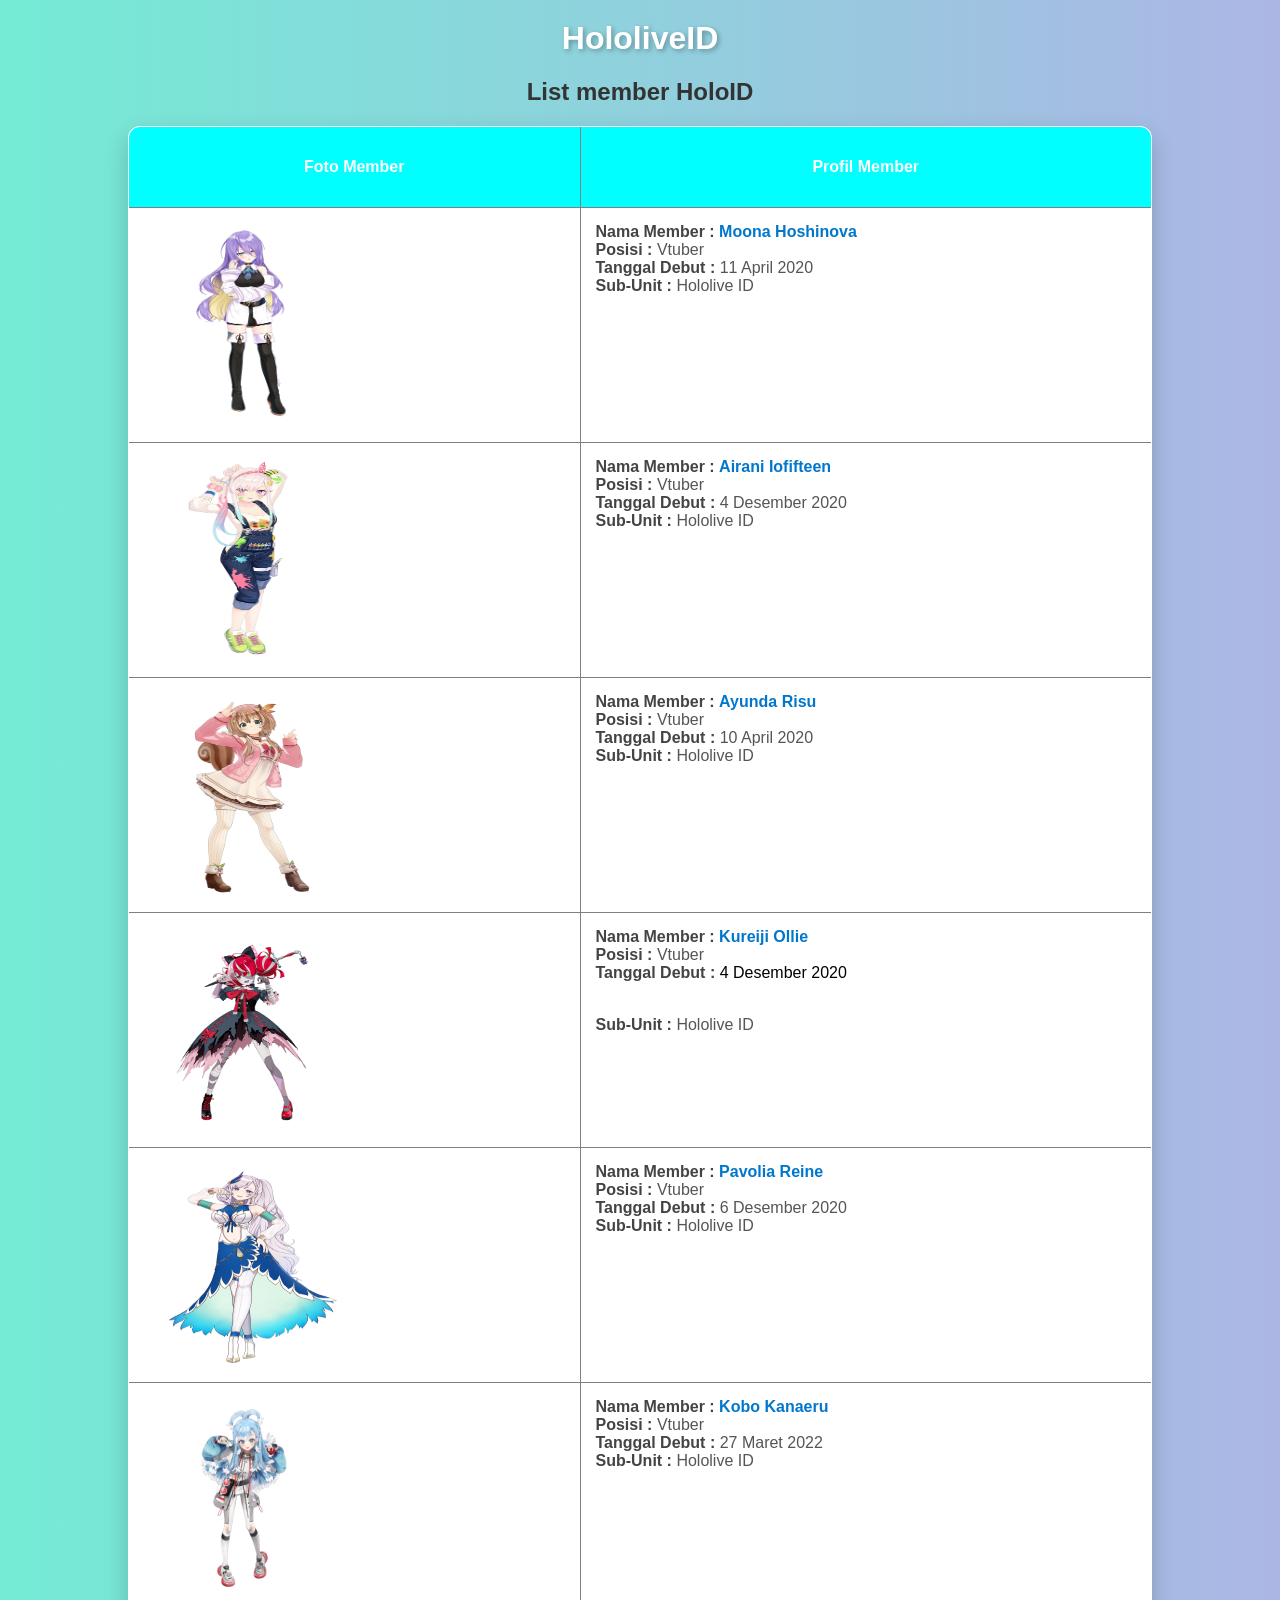
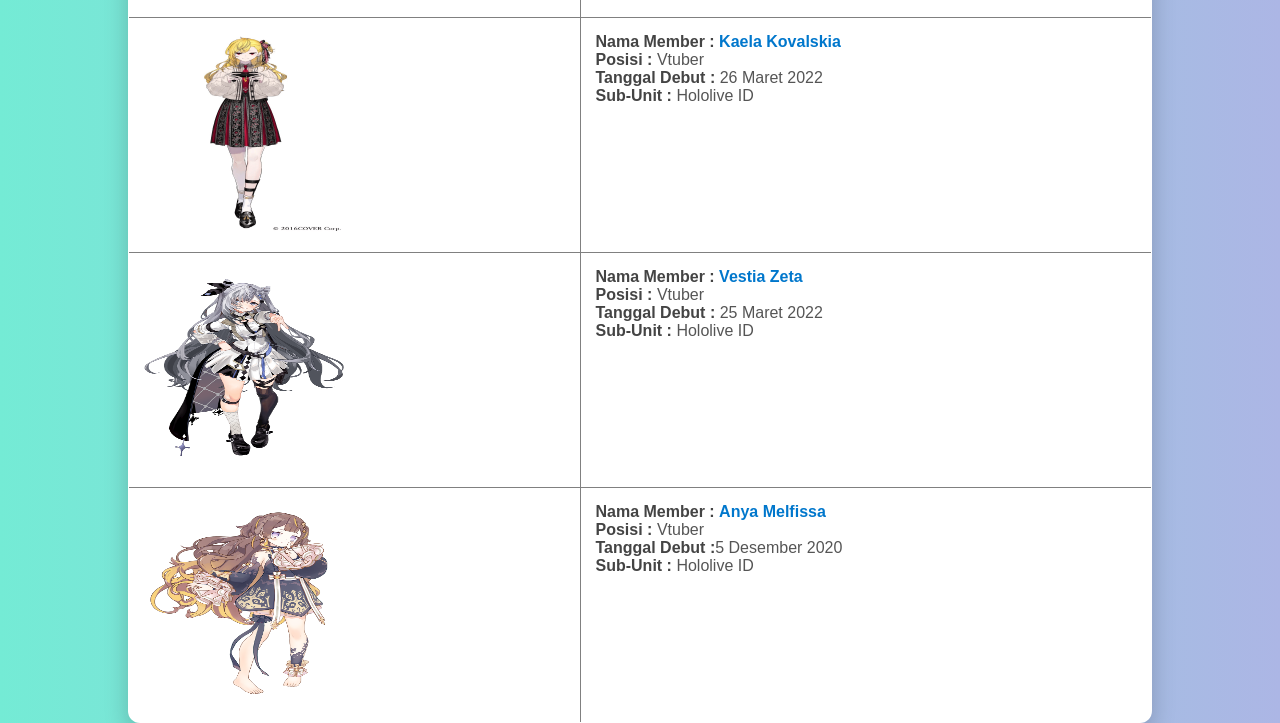
<file: index.html>
<!DOCTYPE html>
<html>
    <head>
        <link href="table.css" rel="stylesheet">
        <meta charset="utf-8">
        <title>HololiveID</title>
    </head>
    <body>
        <center>
            <h1>HololiveID</h1>
        </center>
        <p id="judul">List member HoloID</p>
        <center>
        <table style="margin-left: auto; margin-right: auto;" border="padding" cellpading="10">
            <tr style="background-color: aqua;">
                <td><p id="jdl">Foto Member</td>
                <td><p id="jdl">Profil Member</td>
            </tr>
            <tr>
                <td><img src="Moona-Hoshinova_pr-img_01.png"
                    style="width: 200px; height: 200px;"></td>
                <td><p id="Member">Nama Member : </p><p id="mnama">Moona Hoshinova</p><br>
                    <p id="Member">Posisi : </p><p id="mposisi">Vtuber</p><br>
                    <p id="Member">Tanggal Debut : </p><p id="mdebut">11 April 2020</p><br>
                    <p id="Member">Sub-Unit : </p><p id="msub">Hololive ID</p>
                </td>
            </tr>
            <tr>
                <td><img src="Airani-Iofifteen_pr-img_01.png"
                    style="width: 200px; height: 200px;"></td>
                <td><p id="Member">Nama Member : </p><p id="mnama">Airani Iofifteen</p><br>
                    <p id="Member">Posisi : </p><p id="mposisi">Vtuber</p><br>
                    <p id="Member">Tanggal Debut : </p><p id="mdebut">4 Desember 2020</p><br>
                    <p id="Member">Sub-Unit : </p><p id="msub">Hololive ID</p>
                </td>
            </tr>
            <tr>
                <td><img src="Ayunda-Risu_pr-img_01.png"
                    style="width: 200px; height: 200px;"></td>
                <td><p id="Member">Nama Member : </p><p id="mnama">Ayunda Risu</p><br>
                    <p id="Member">Posisi : </p><p id="mposisi">Vtuber</p><br>
                    <p id="Member">Tanggal Debut : </p><p id="mdebut">10 April 2020</p><br>
                    <p id="Member">Sub-Unit : </p><p id="msub">Hololive ID</p>
                </td>
            </tr>
            <tr>
                <td><img src="Kureiji-Ollie_pr-img_01.png"
                    style="width: 200px; height: 200px;"></td>
                <td><p id="Member">Nama Member : </p><p id="mnama">Kureiji Ollie</p><br>
                    <p id="Member">Posisi : </p><p id="mposisi">Vtuber</p><br>
                    <p id="Member">Tanggal Debut : </p><p id="mdebut"></p>4 Desember 2020</p><br>
                    <p id="Member">Sub-Unit : </p><p id="msub">Hololive ID</p>
                </td>
            </tr>
            <tr>
                <td><img src="Pavolia-Reine_pr-img_01.png"
                    style="width: 200px; height: 200px;"></td>
                <td><p id="Member">Nama Member : </p><p id="mnama">Pavolia Reine</p><br>
                    <p id="Member">Posisi : </p><p id="mposisi">Vtuber</p><br>
                    <p id="Member">Tanggal Debut : </p><p id="mdebut">6 Desember 2020</p><br>
                    <p id="Member">Sub-Unit : </p><p id="msub">Hololive ID</p>
                </td>
            </tr>
            <tr>
                <td><img src="Kobo-Kanaeru_pr-img_01.png"
                    style="width: 200px; height: 200px;"></td>
                <td><p id="Member">Nama Member : </p><p id="mnama">Kobo Kanaeru</p><br>
                    <p id="Member">Posisi : </p><p id="mposisi">Vtuber</p><br>
                    <p id="Member">Tanggal Debut : </p><p id="mdebut">27 Maret 2022</p><br>
                    <p id="Member">Sub-Unit : </p><p id="msub">Hololive ID</p>
                </td>
            <tr>
                <td><img src="Kaela_Kovalskia_Third_Costume_Gamepad_and_Sweater_Accessories_by_Ugonba.png"
                    style="width: 200px; height: 200px;"></td>
                <td><p id="Member">Nama Member : </p><p id="mnama">Kaela Kovalskia</p><br>
                    <p id="Member">Posisi : </p><p id="mposisi">Vtuber</p><br>
                    <p id="Member">Tanggal Debut : </p><p id="mdebut">26 Maret 2022</p><br>
                    <p id="Member">Sub-Unit : </p><p id="msub">Hololive ID</p>
                </td>
            </tr>
            <tr>
                <td><img src="Vestia-Zeta_pr-img_01.png"
                    style="width: 200px; height: 200px;"></td>
                <td><p id="Member">Nama Member : </p><p id="mnama">Vestia Zeta</p><br>
                    <p id="Member">Posisi : </p><p id="mposisi">Vtuber</p><br>
                    <p id="Member">Tanggal Debut : </p><p id="mdebut">25 Maret 2022</p><br>
                    <p id="Member">Sub-Unit : </p><p id="msub">Hololive ID</p>
                </td>
            </tr>
            <tr>
                <td><img src="Anya-Melfissa_pr-img_01.png"
                    style="width: 200px; height: 200px;"></td>
                <td><p id="Member">Nama Member : </p><p id="mnama">Anya Melfissa</p><br>
                    <p id="Member">Posisi : </p><p id="mposisi">Vtuber</p><br>
                    <p id="Member">Tanggal Debut :</p><p id="mdebut">5 Desember 2020</p><br>
                    <p id="Member">Sub-Unit : </p><p id="msub">Hololive ID</p><br>
                </td>
            </tr>
        </table>
        </center>
    </body>
</html>
</file>
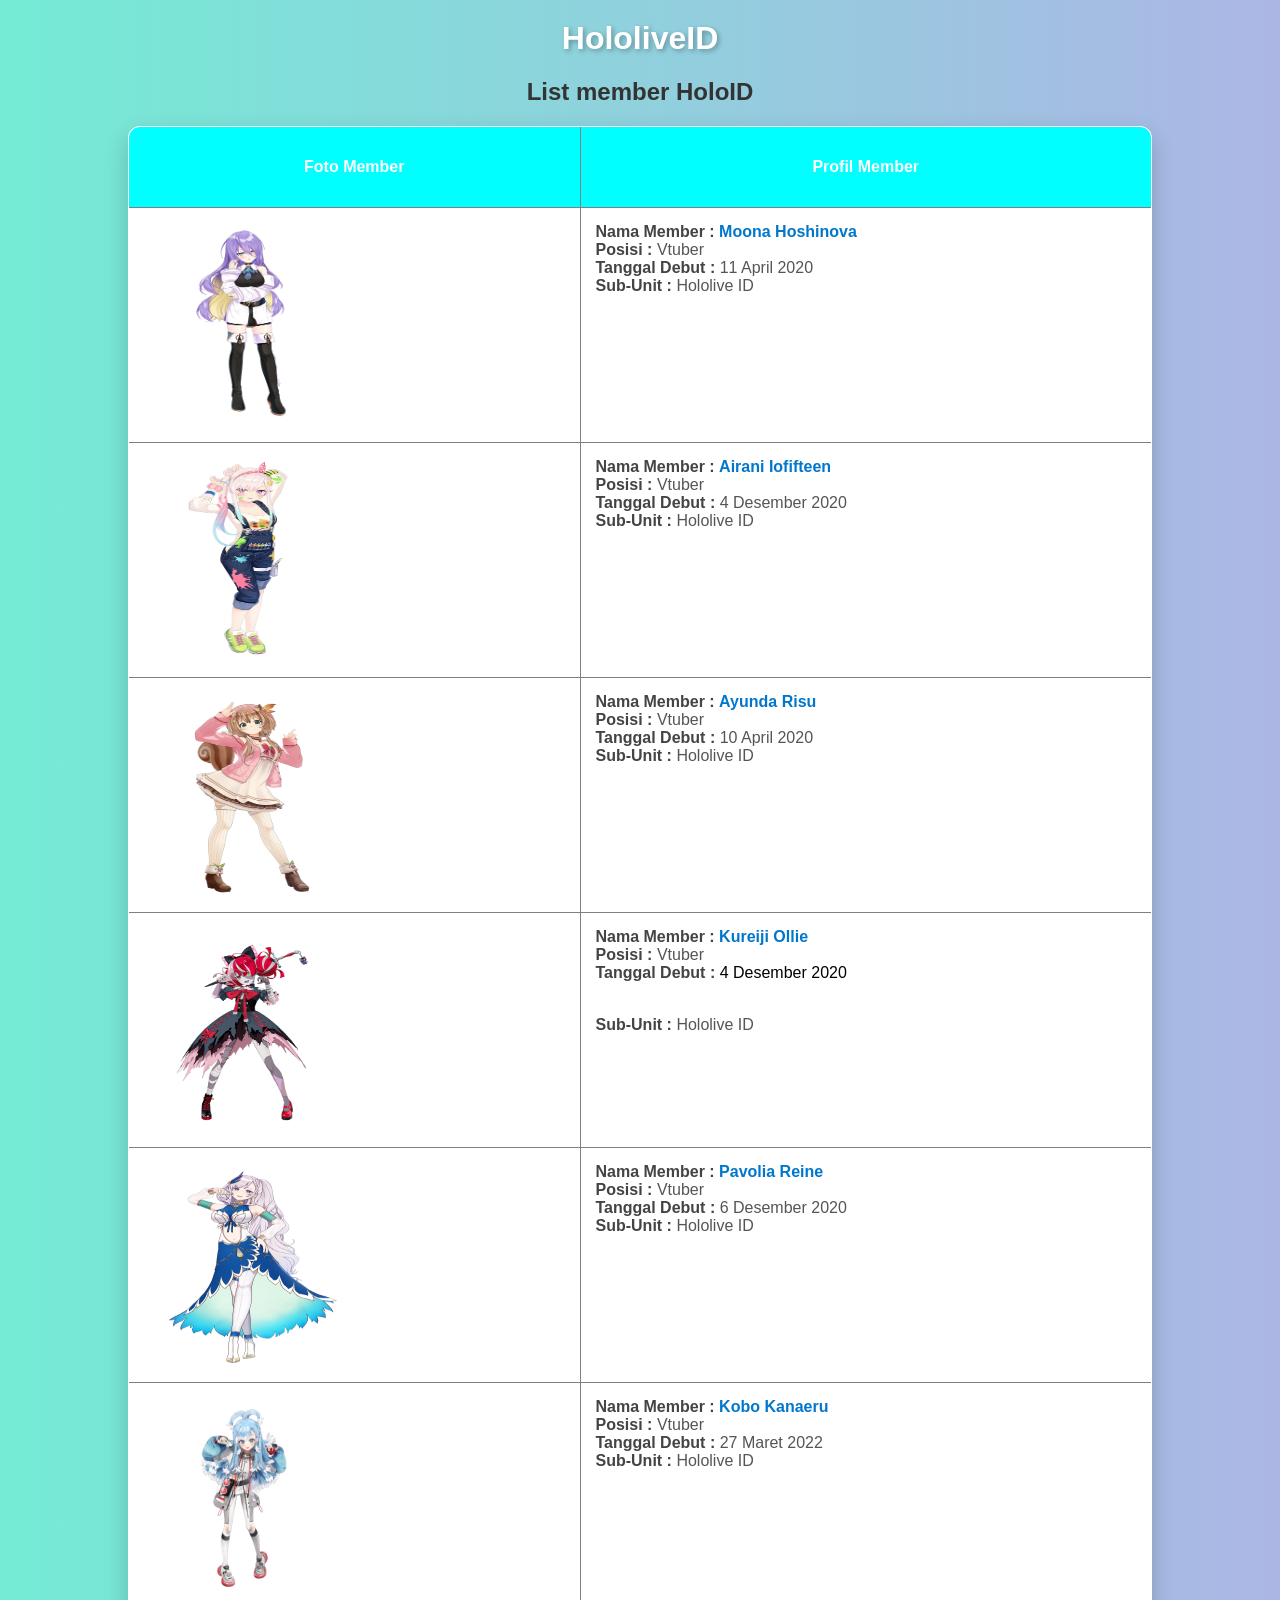
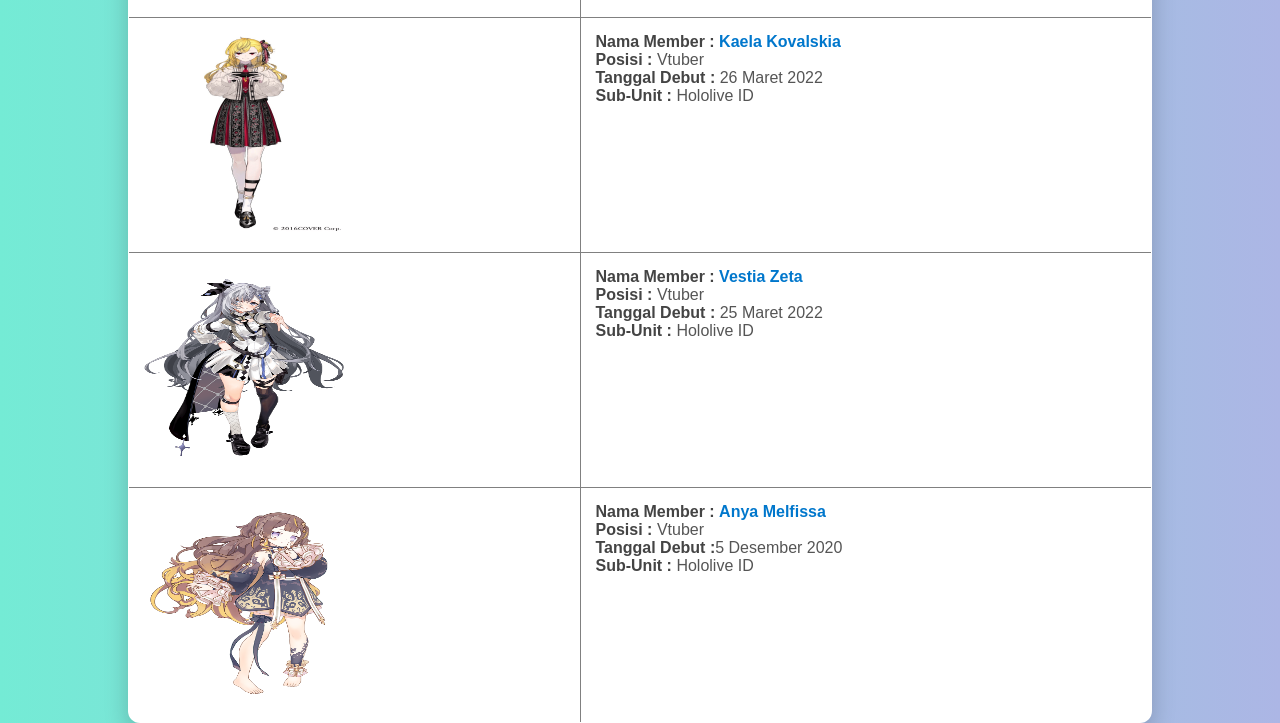
<file: HoloID.html>
<!DOCTYPE html>
<html>
    <head>
        <link href="table.css" rel="stylesheet">
        <meta charset="utf-8">
        <title>HololiveID</title>
    </head>
    <body>
        <center>
            <h1>HololiveID</h1>
        </center>
        <p id="judul">List member HoloID</p>
        <center>
        <table style="margin-left: auto; margin-right: auto;" border="padding" cellpading="10">
            <tr style="background-color: aqua;">
                <td><p id="jdl">Foto Member</td>
                <td><p id="jdl">Profil Member</td>
            </tr>
            <tr>
                <td><img src="Moona-Hoshinova_pr-img_01.png"
                    style="width: 200px; height: 200px;"></td>
                <td><p id="Member">Nama Member : </p><p id="mnama">Moona Hoshinova</p><br>
                    <p id="Member">Posisi : </p><p id="mposisi">Vtuber</p><br>
                    <p id="Member">Tanggal Debut : </p><p id="mdebut">11 April 2020</p><br>
                    <p id="Member">Sub-Unit : </p><p id="msub">Hololive ID</p>
                </td>
            </tr>
            <tr>
                <td><img src="Airani-Iofifteen_pr-img_01.png"
                    style="width: 200px; height: 200px;"></td>
                <td><p id="Member">Nama Member : </p><p id="mnama">Airani Iofifteen</p><br>
                    <p id="Member">Posisi : </p><p id="mposisi">Vtuber</p><br>
                    <p id="Member">Tanggal Debut : </p><p id="mdebut">4 Desember 2020</p><br>
                    <p id="Member">Sub-Unit : </p><p id="msub">Hololive ID</p>
                </td>
            </tr>
            <tr>
                <td><img src="Ayunda-Risu_pr-img_01.png"
                    style="width: 200px; height: 200px;"></td>
                <td><p id="Member">Nama Member : </p><p id="mnama">Ayunda Risu</p><br>
                    <p id="Member">Posisi : </p><p id="mposisi">Vtuber</p><br>
                    <p id="Member">Tanggal Debut : </p><p id="mdebut">10 April 2020</p><br>
                    <p id="Member">Sub-Unit : </p><p id="msub">Hololive ID</p>
                </td>
            </tr>
            <tr>
                <td><img src="Kureiji-Ollie_pr-img_01.png"
                    style="width: 200px; height: 200px;"></td>
                <td><p id="Member">Nama Member : </p><p id="mnama">Kureiji Ollie</p><br>
                    <p id="Member">Posisi : </p><p id="mposisi">Vtuber</p><br>
                    <p id="Member">Tanggal Debut : </p><p id="mdebut"></p>4 Desember 2020</p><br>
                    <p id="Member">Sub-Unit : </p><p id="msub">Hololive ID</p>
                </td>
            </tr>
            <tr>
                <td><img src="Pavolia-Reine_pr-img_01.png"
                    style="width: 200px; height: 200px;"></td>
                <td><p id="Member">Nama Member : </p><p id="mnama">Pavolia Reine</p><br>
                    <p id="Member">Posisi : </p><p id="mposisi">Vtuber</p><br>
                    <p id="Member">Tanggal Debut : </p><p id="mdebut">6 Desember 2020</p><br>
                    <p id="Member">Sub-Unit : </p><p id="msub">Hololive ID</p>
                </td>
            </tr>
            <tr>
                <td><img src="Kobo-Kanaeru_pr-img_01.png"
                    style="width: 200px; height: 200px;"></td>
                <td><p id="Member">Nama Member : </p><p id="mnama">Kobo Kanaeru</p><br>
                    <p id="Member">Posisi : </p><p id="mposisi">Vtuber</p><br>
                    <p id="Member">Tanggal Debut : </p><p id="mdebut">27 Maret 2022</p><br>
                    <p id="Member">Sub-Unit : </p><p id="msub">Hololive ID</p>
                </td>
            <tr>
                <td><img src="Kaela_Kovalskia_Third_Costume_Gamepad_and_Sweater_Accessories_by_Ugonba.png"
                    style="width: 200px; height: 200px;"></td>
                <td><p id="Member">Nama Member : </p><p id="mnama">Kaela Kovalskia</p><br>
                    <p id="Member">Posisi : </p><p id="mposisi">Vtuber</p><br>
                    <p id="Member">Tanggal Debut : </p><p id="mdebut">26 Maret 2022</p><br>
                    <p id="Member">Sub-Unit : </p><p id="msub">Hololive ID</p>
                </td>
            </tr>
            <tr>
                <td><img src="Vestia-Zeta_pr-img_01.png"
                    style="width: 200px; height: 200px;"></td>
                <td><p id="Member">Nama Member : </p><p id="mnama">Vestia Zeta</p><br>
                    <p id="Member">Posisi : </p><p id="mposisi">Vtuber</p><br>
                    <p id="Member">Tanggal Debut : </p><p id="mdebut">25 Maret 2022</p><br>
                    <p id="Member">Sub-Unit : </p><p id="msub">Hololive ID</p>
                </td>
            </tr>
            <tr>
                <td><img src="Anya-Melfissa_pr-img_01.png"
                    style="width: 200px; height: 200px;"></td>
                <td><p id="Member">Nama Member : </p><p id="mnama">Anya Melfissa</p><br>
                    <p id="Member">Posisi : </p><p id="mposisi">Vtuber</p><br>
                    <p id="Member">Tanggal Debut :</p><p id="mdebut">5 Desember 2020</p><br>
                    <p id="Member">Sub-Unit : </p><p id="msub">Hololive ID</p><br>
                </td>
            </tr>
        </table>
        </center>
    </body>
</html>
</file>
<file: table.css>
/* Reset dasar */
body {
    font-family: 'Segoe UI', Tahoma, sans-serif;
    background: linear-gradient(to right, #74ebd5, #ACB6E5);
    margin: 0;
    padding: 0;
}

/* Judul utama */
h1 {
    color: white;
    margin-top: 20px;
    text-shadow: 2px 2px 5px rgba(0,0,0,0.3);
}

/* Judul list */
#judul {
    text-align: center;
    font-size: 24px;
    font-weight: bold;
    color: #333;
    margin: 20px 0;
}

/* Tabel */
table {
    border-collapse: collapse;
    width: 80%;
    background-color: white;
    border-radius: 12px;
    overflow: hidden;
    box-shadow: 0 10px 25px rgba(0,0,0,0.2);
}

/* Header tabel */
tr:first-child {
    background-color: #00c6ff;
    color: white;
    font-weight: bold;
    text-align: center;
}

/* Cell */
td {
    padding: 15px;
    vertical-align: top;
}

/* Gambar */
img {
    border-radius: 10px;
    transition: transform 0.3s ease;
}

/* Hover gambar */
img:hover {
    transform: scale(1.1);
}

/* Hover baris */
tr:hover {
    background-color: #f2faff;
    transition: 0.3s;
}

/* Label */
#Member {
    font-weight: bold;
    color: #444;
    display: inline;
}

/* Isi data */
#mnama {
    color: #0077cc;
    font-weight: bold;
    display: inline;
}

#mposisi, #mdebut, #msub {
    color: #555;
    display: inline;
}

/* Responsive */
@media (max-width: 768px) {
    table {
        width: 95%;
    }

    img {
        width: 100px;
        height: 100px;
    }
}
</file>
